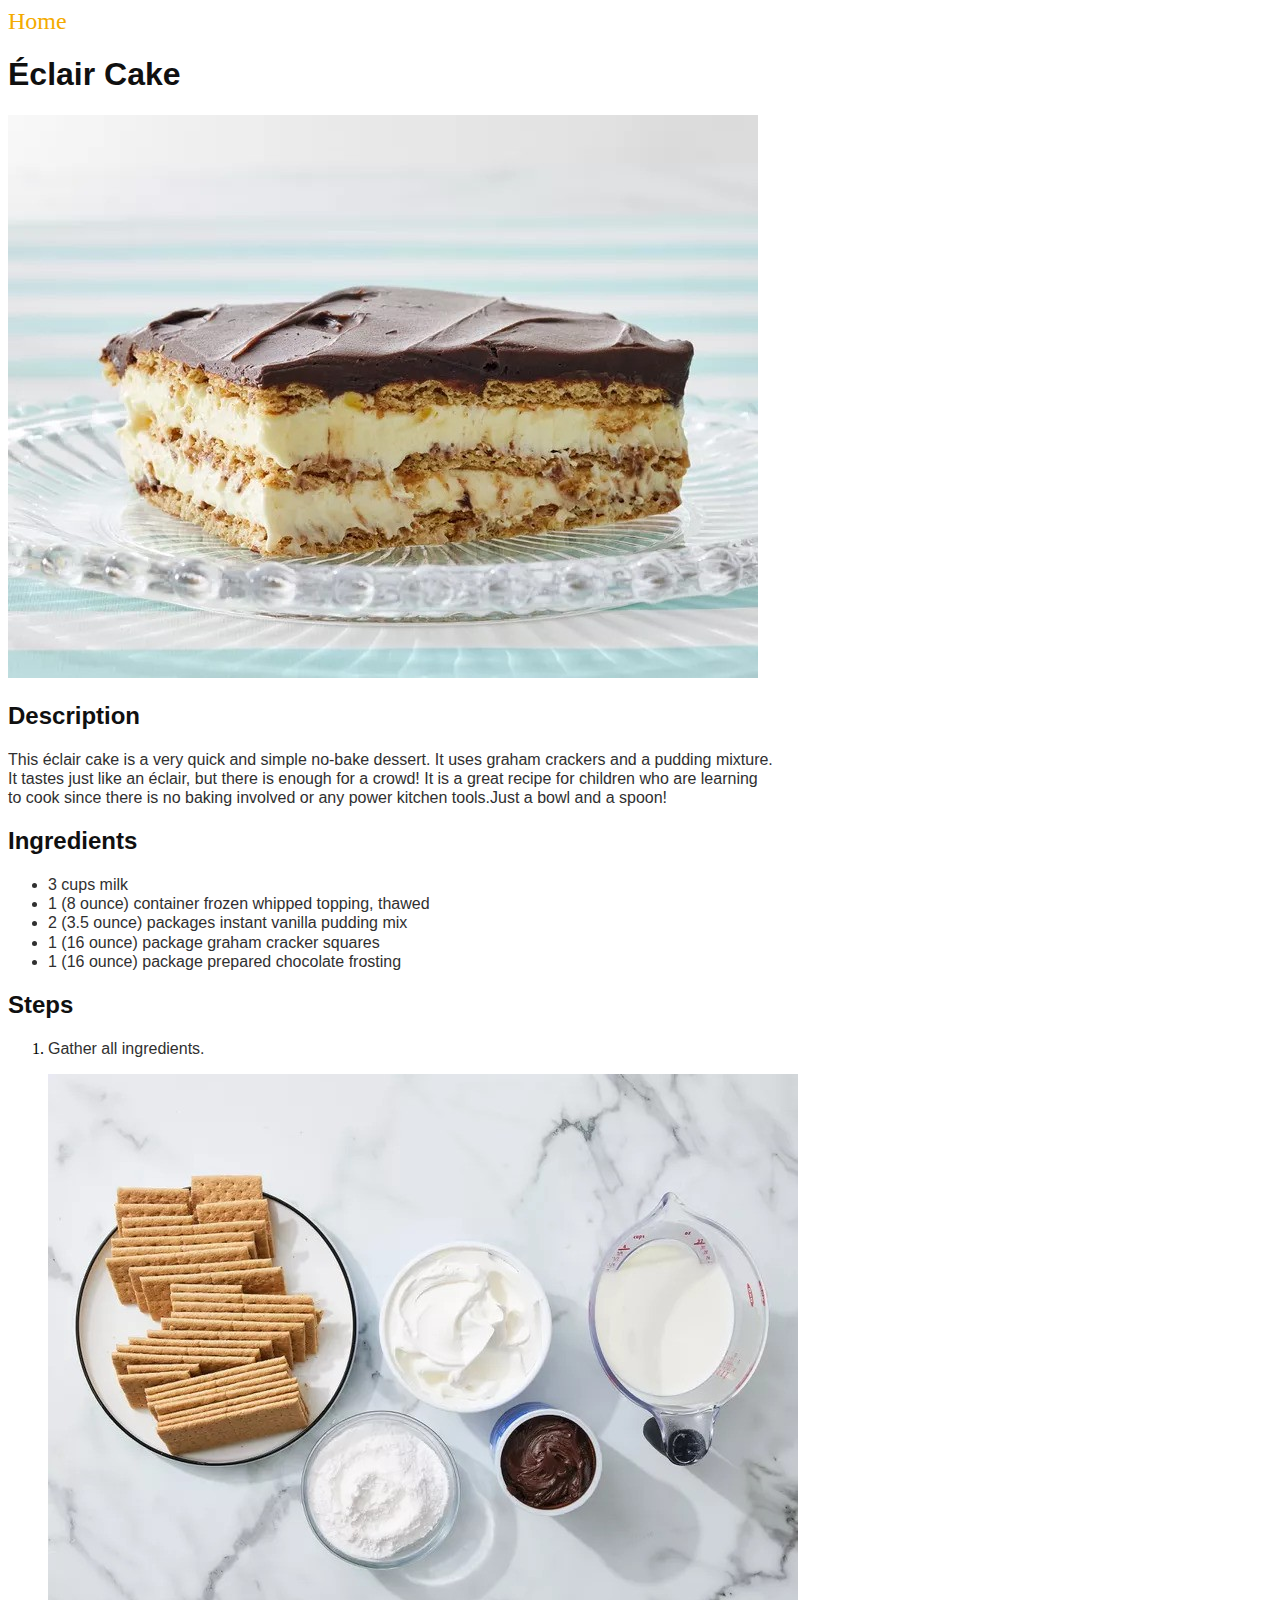
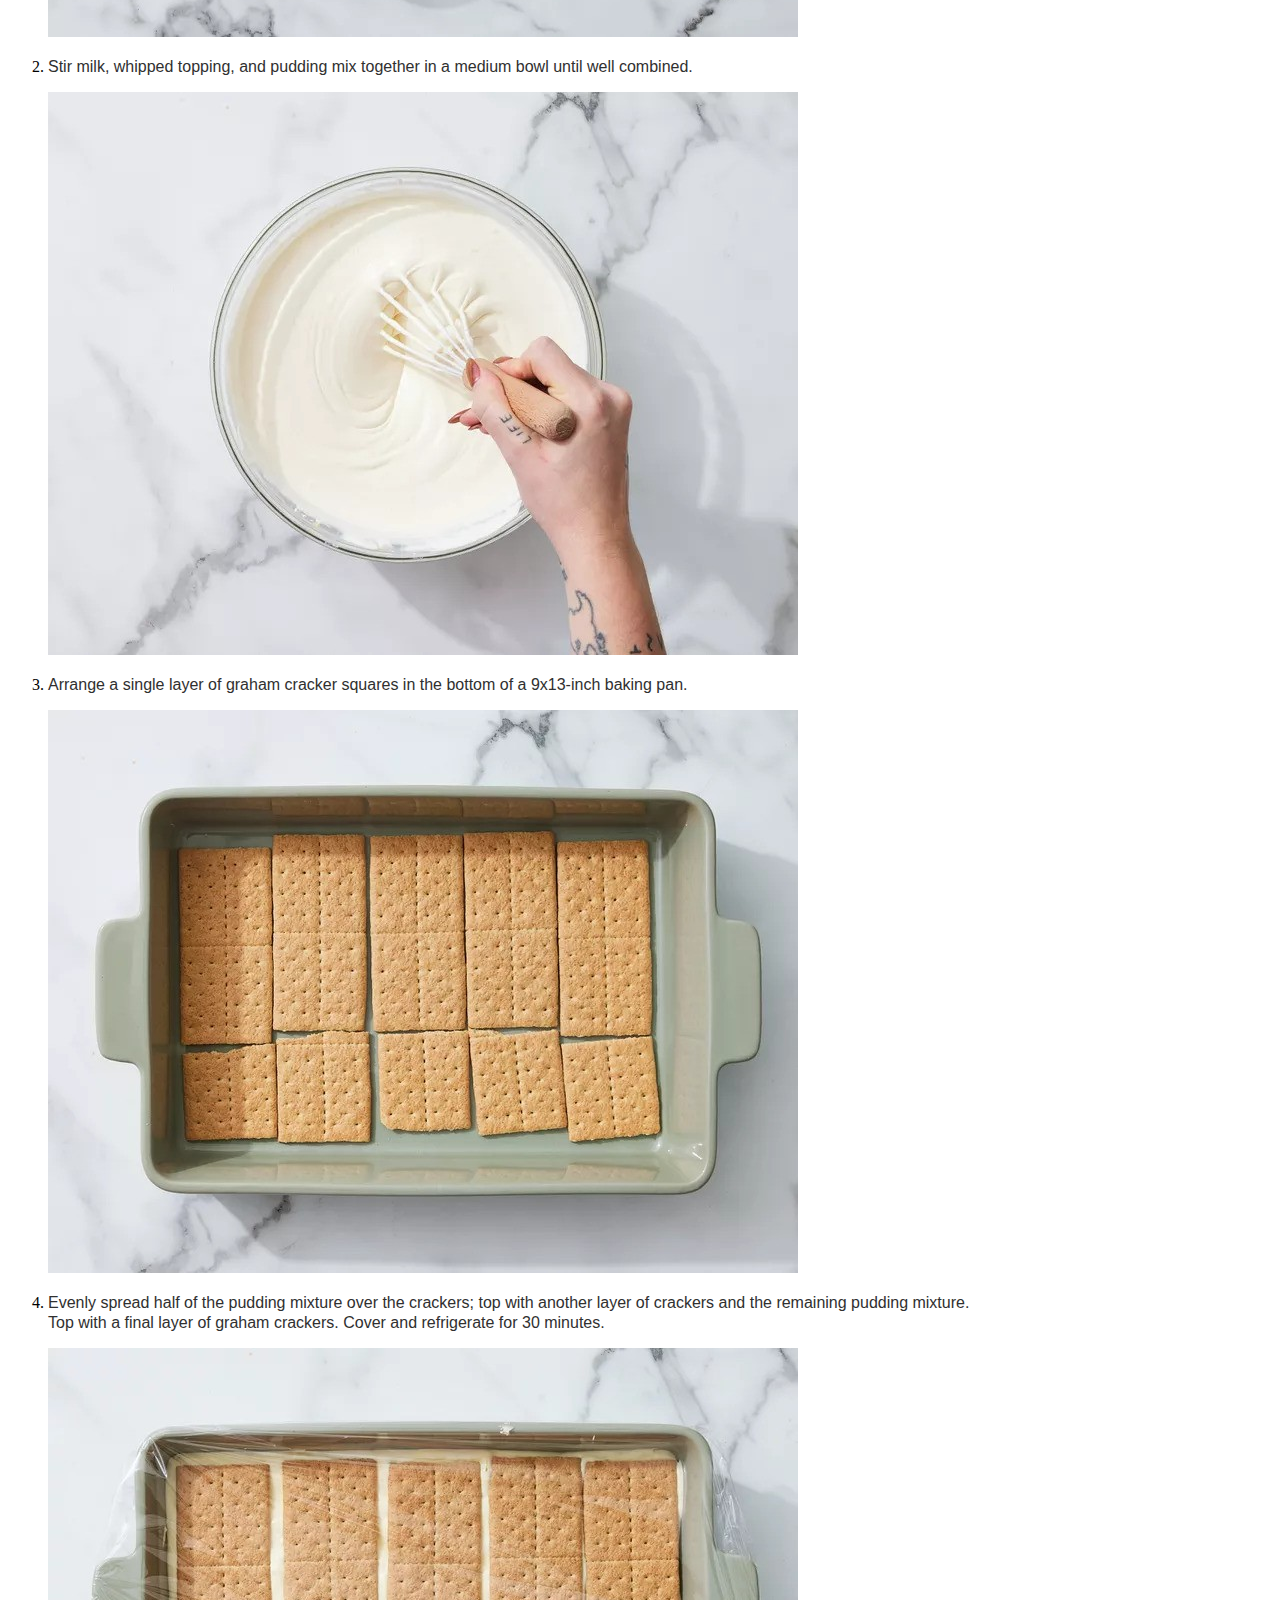
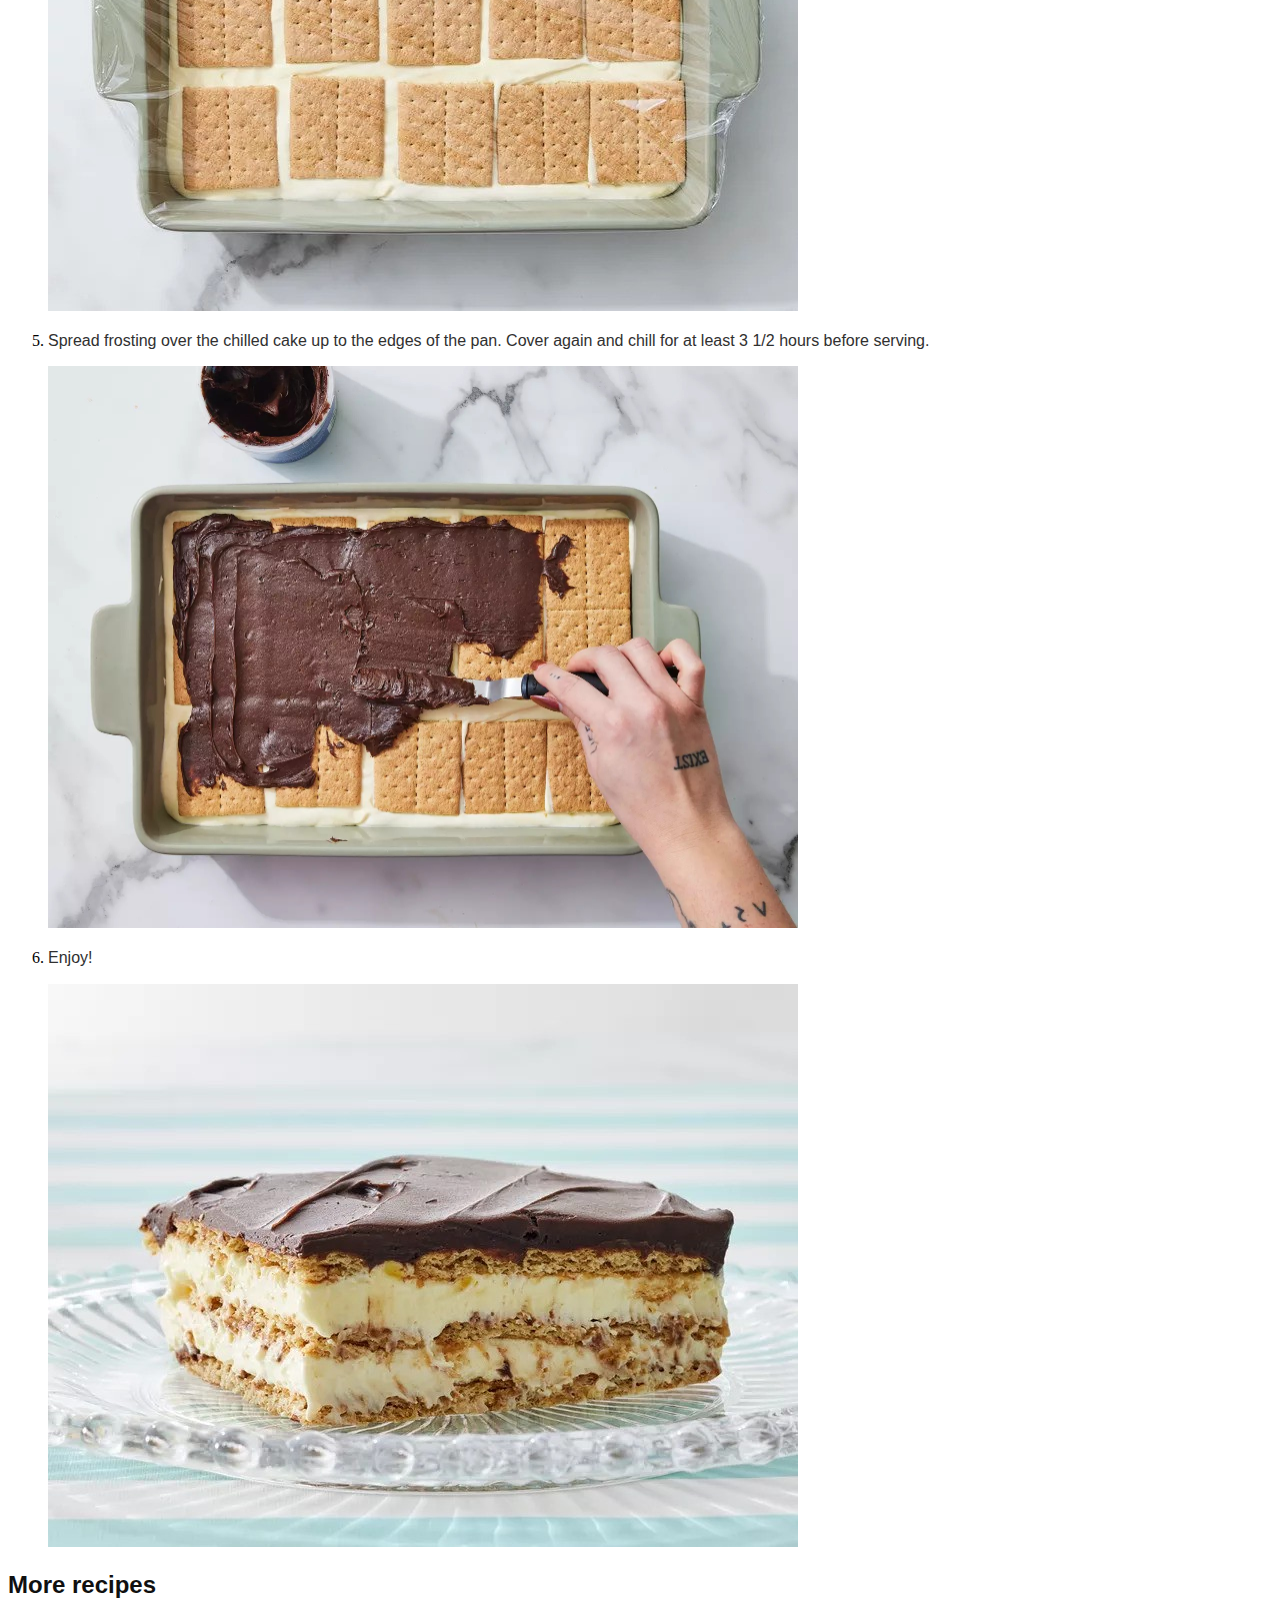
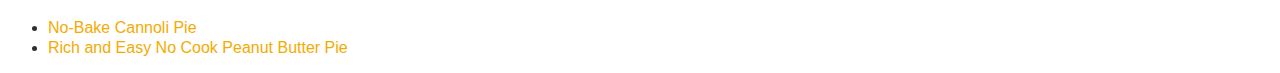
<file: recipes/eclair-cake.html>
<!DOCTYPE html>
<html lang="en">
<head>
    <meta charset="UTF-8">
    <meta name="viewport" content="width=device-width, initial-scale=1.0">
    <title>Éclair Cake</title>
    <link rel="stylesheet" href="../style.css">
</head>
<body>
    <a href="../index.html" class="menu">Home</a>
    <h1>Éclair Cake</h1>
    <img src="../images/eclair-cake-6.jpg" alt="Éclair Cake">

    <h2>Description</h2>
    <p>This éclair cake is a very quick and simple no-bake dessert. It uses graham crackers and a pudding mixture.
    <br>
    It tastes just like an éclair, but there is enough for a crowd! It is a great recipe for children who are learning
    <br>
    to cook since there is no baking involved or any power kitchen tools.Just a bowl and a spoon!</p>

    <h2>Ingredients</h2>

    <ul>
        <li>3 cups milk</li>
        <li>1 (8 ounce) container frozen whipped topping, thawed</li>
        <li>2 (3.5 ounce) packages instant vanilla pudding mix</li>
        <li>1 (16 ounce) package graham cracker squares</li>
        <li>1 (16 ounce) package prepared chocolate frosting</li>
    </ul>

 <h2>Steps</h2>

 <ol>
    <li>
        <p>Gather all ingredients.</p>
        <img src="../images/eclair-cake-1.jpg" alt="step 1">
    </li>
 
    <li>
        <p>Stir milk, whipped topping, and pudding mix together in a medium bowl until well combined.</p>
        <img src="../images/eclair-cake-2.jpg" alt="step 2">
    </li>

    <li>
        <p>Arrange a single layer of graham cracker squares in the bottom of a 9x13-inch baking pan.</p>
        <img src="../images/eclair-cake-3.jpg" alt="step 3">
    </li>

    <li>
        <p>Evenly spread half of the pudding mixture over the crackers; top with another layer of crackers and the remaining pudding mixture.
            <br>
            Top with a final layer of graham crackers. Cover and refrigerate for 30 minutes.</p>
        <img src="../images/eclair-cake-4.jpg" alt="step 4">
    </li>

    <li>
        <p>Spread frosting over the chilled cake up to the edges of the pan. Cover again and chill for at least 3 1/2 hours before serving.</p>
        <img src="../images/eclair-cake-5.jpg" width="750px" alt="step 5">
    </li>

    <li>
        <p>Enjoy!</p>
        <img src="../images/eclair-cake-6.jpg" alt="step 6">
    </li>
 </ol>

 <h2>More recipes</h2>

 <ul>
    <li><a href="./no-bake-cannoli-pie.html" target="_blank" rel="noopener noreferrer">No-Bake Cannoli Pie</a></li>
    <li><a href="./rich-and-easy-no-cook-peanut-butter-pie.html" target="black" rel="noopener noreferrer">Rich and Easy No Cook Peanut Butter Pie</a></li>
 </ul>

</body>
</html>
</file>
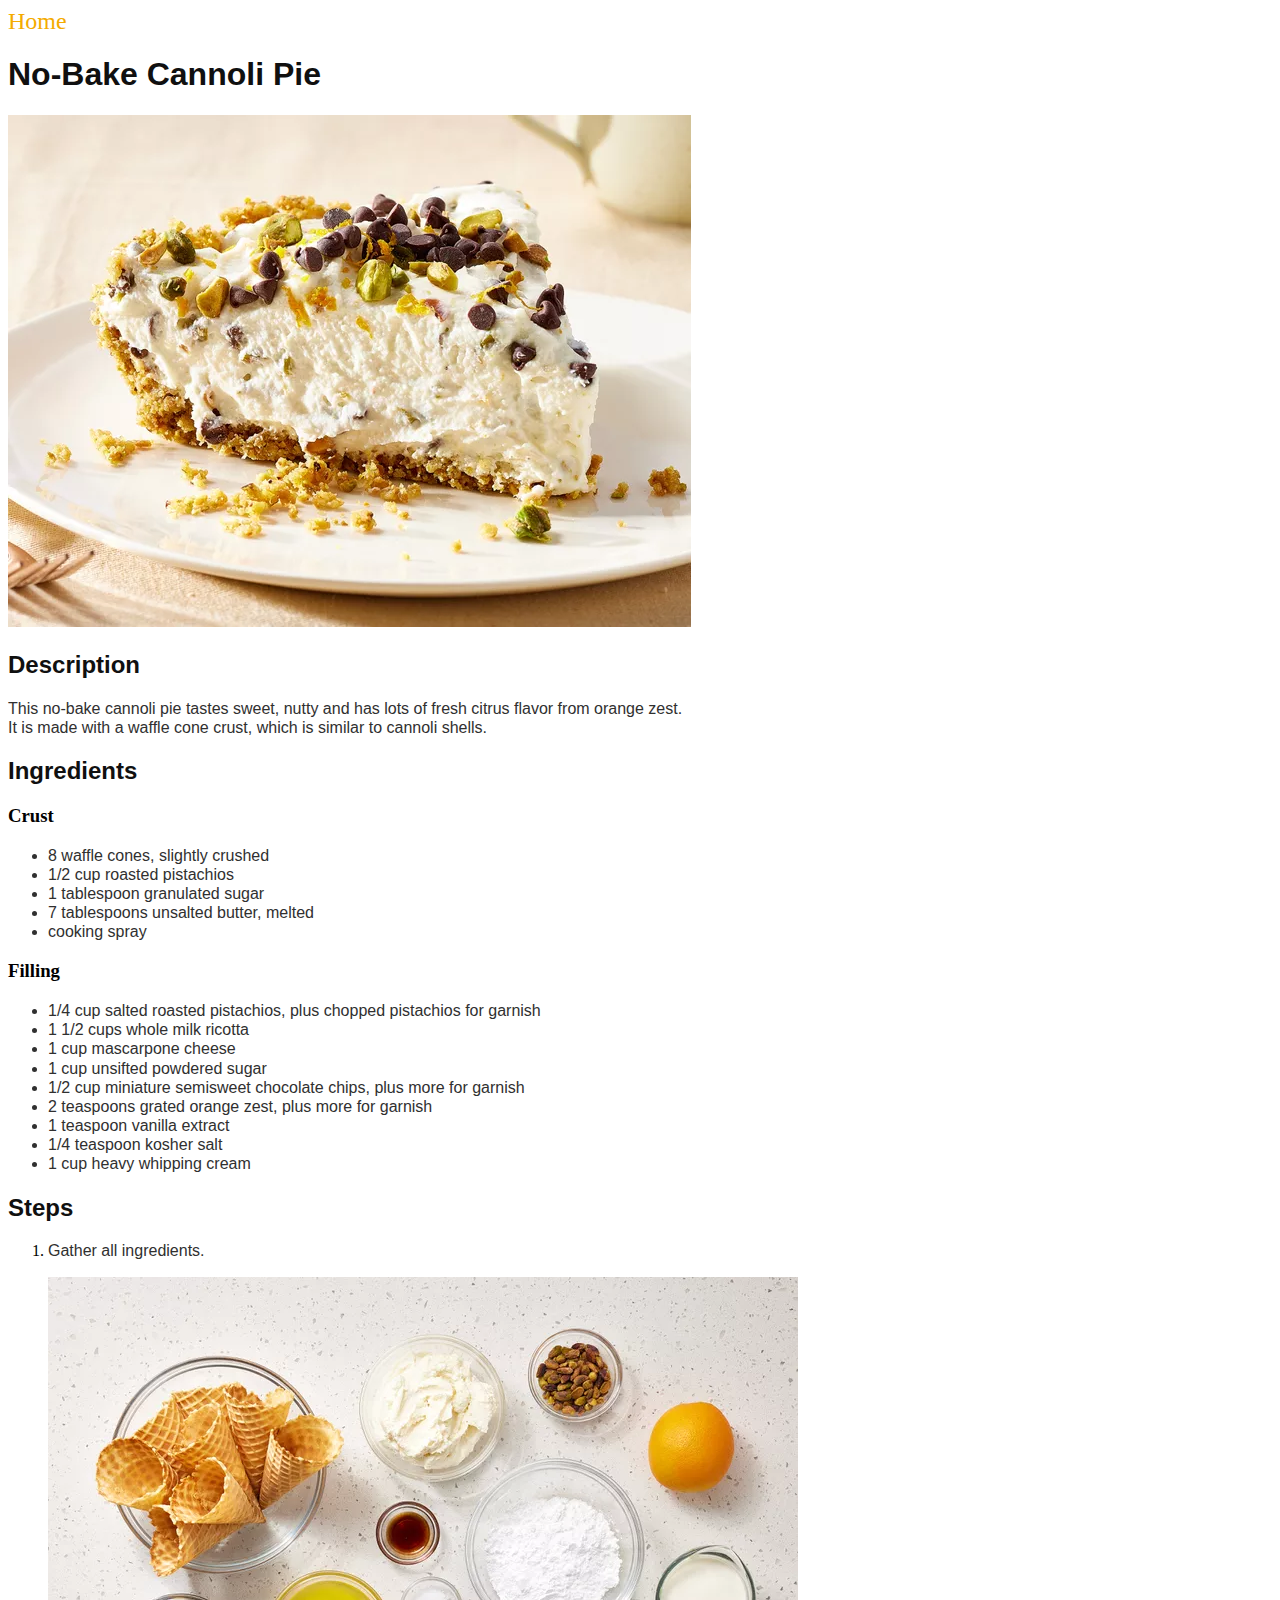
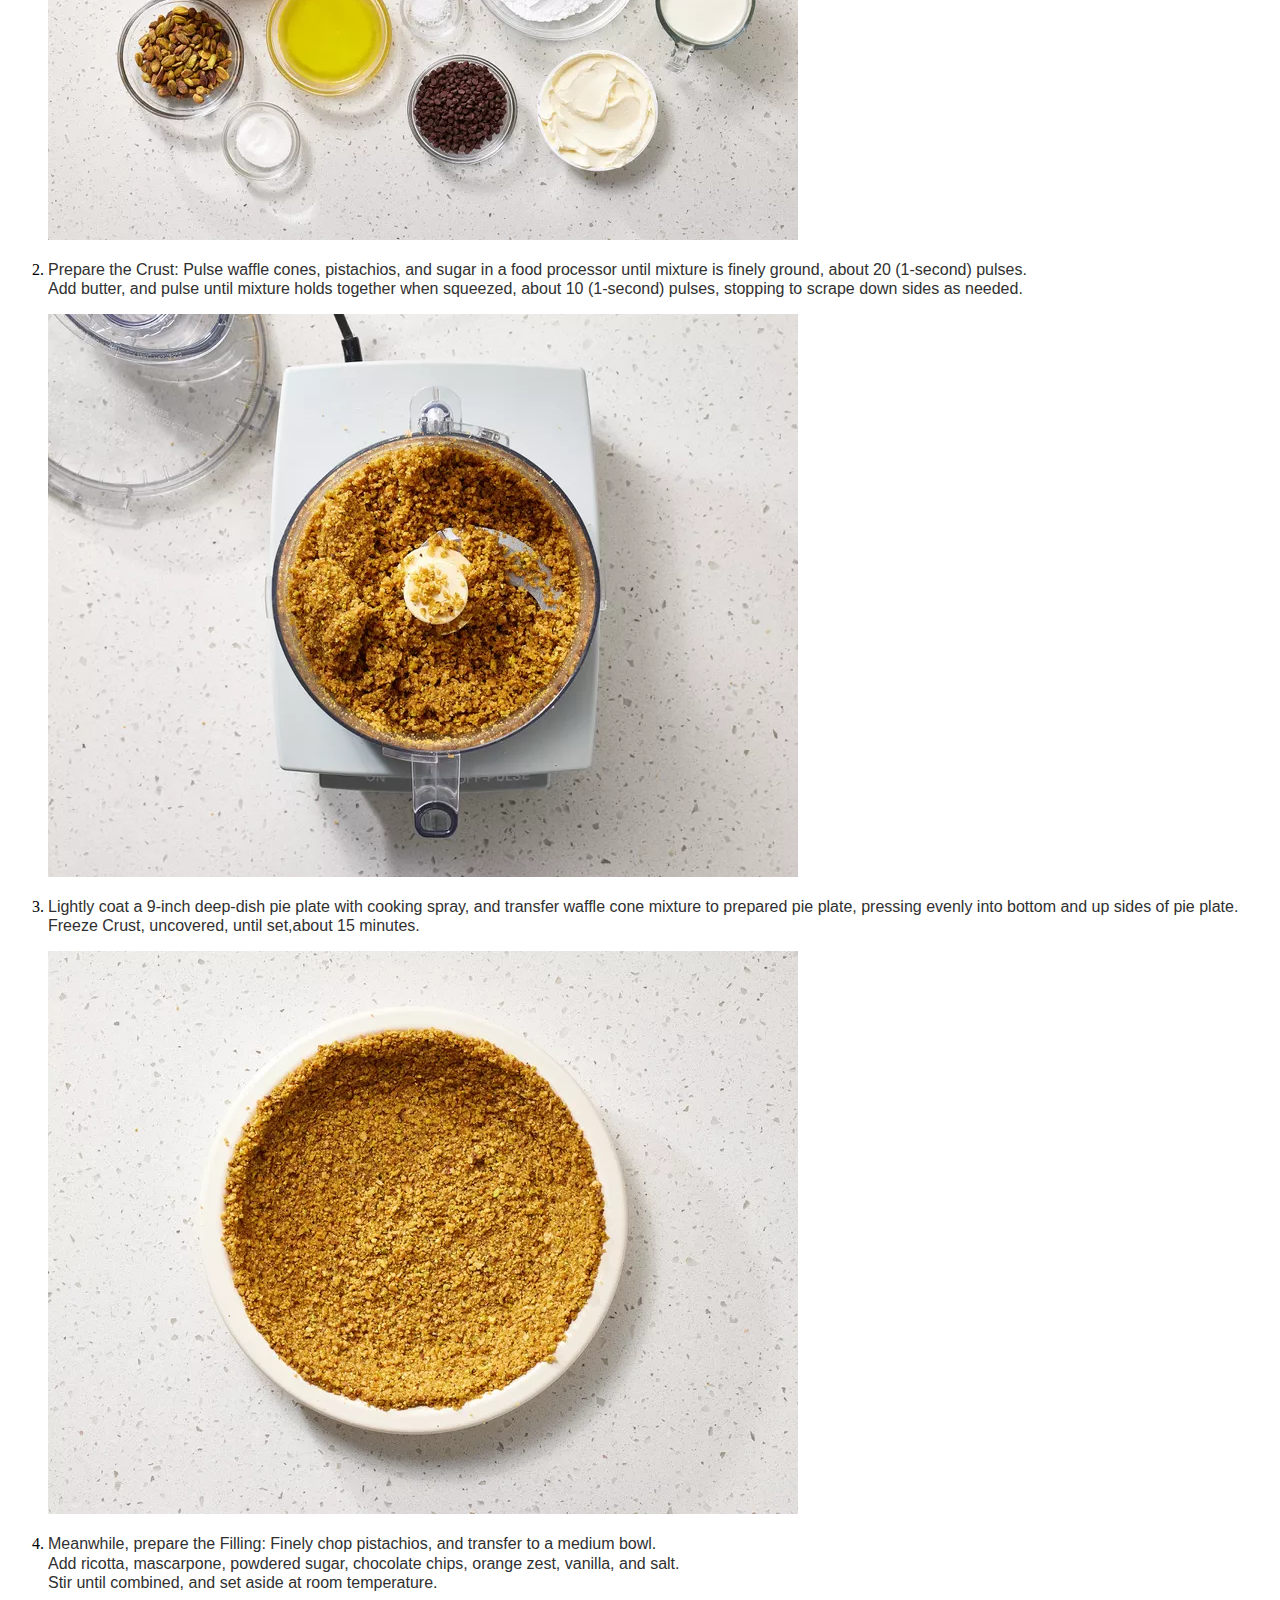
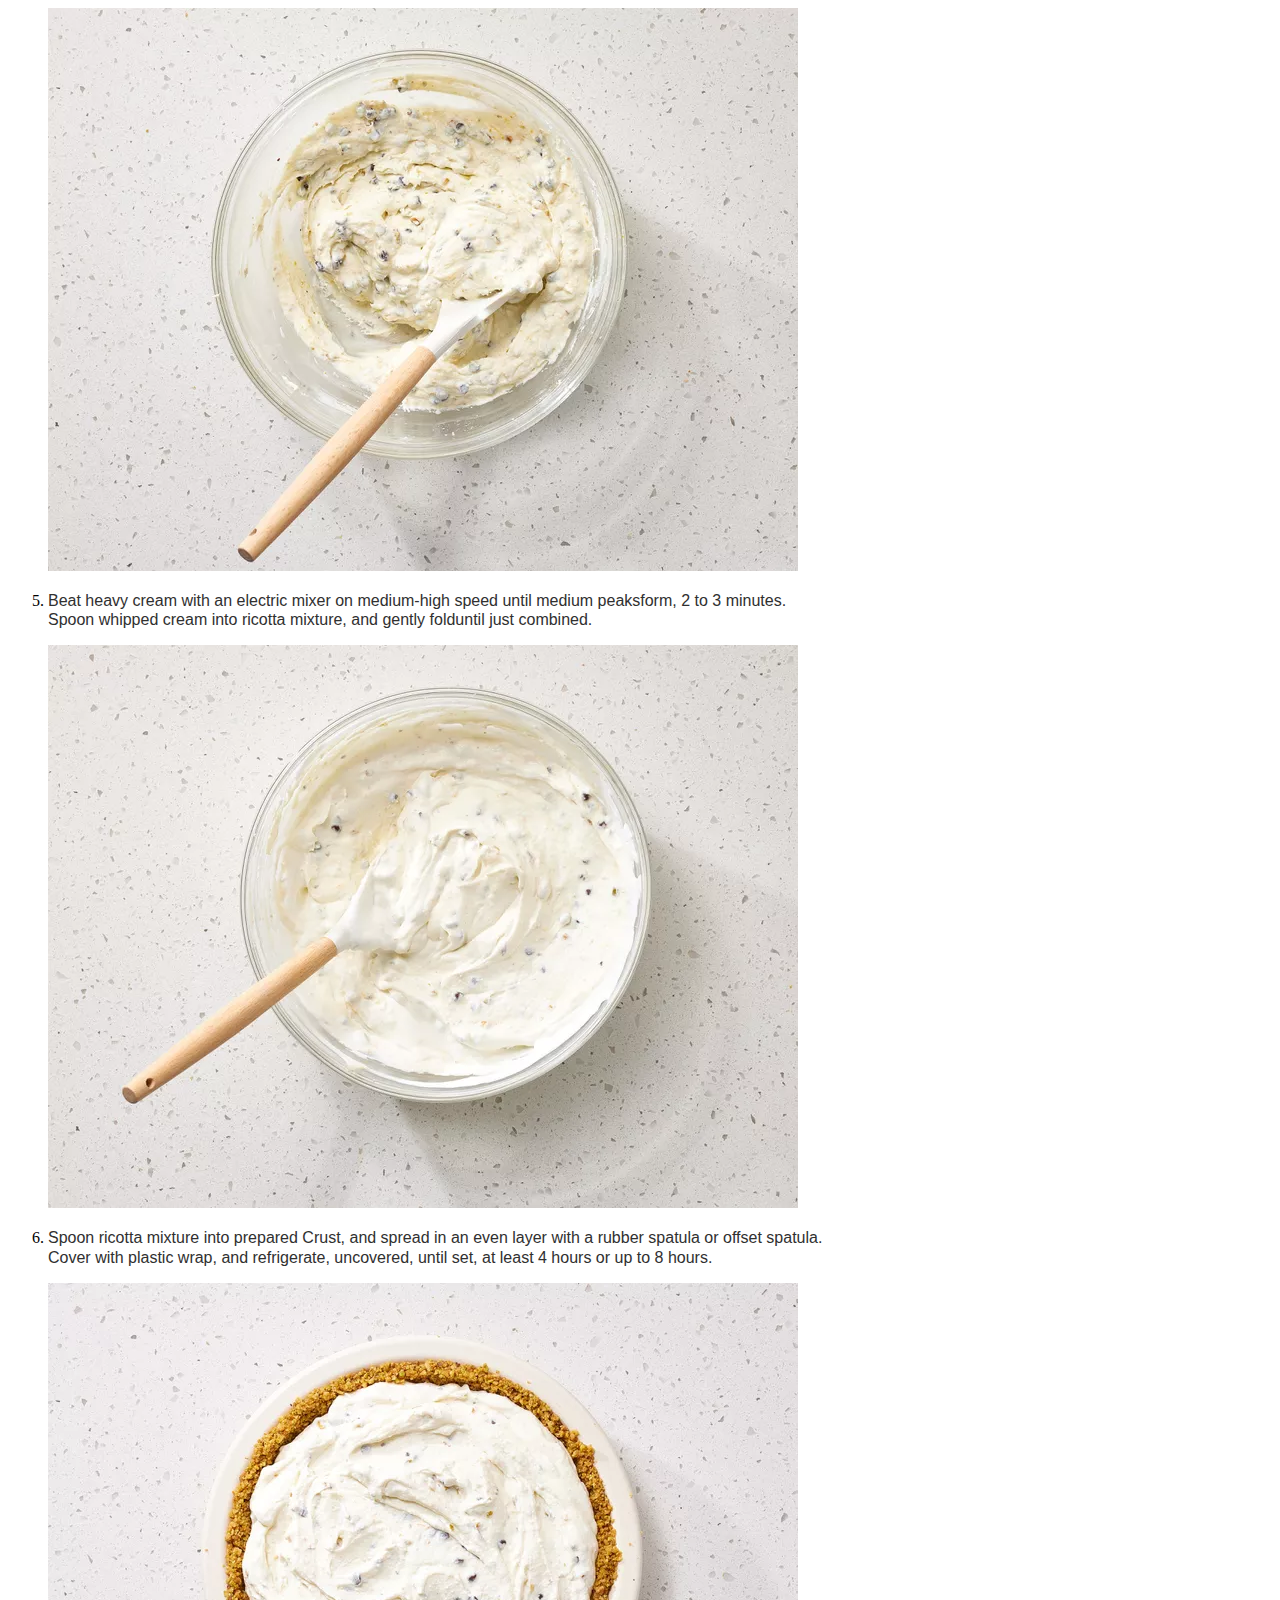
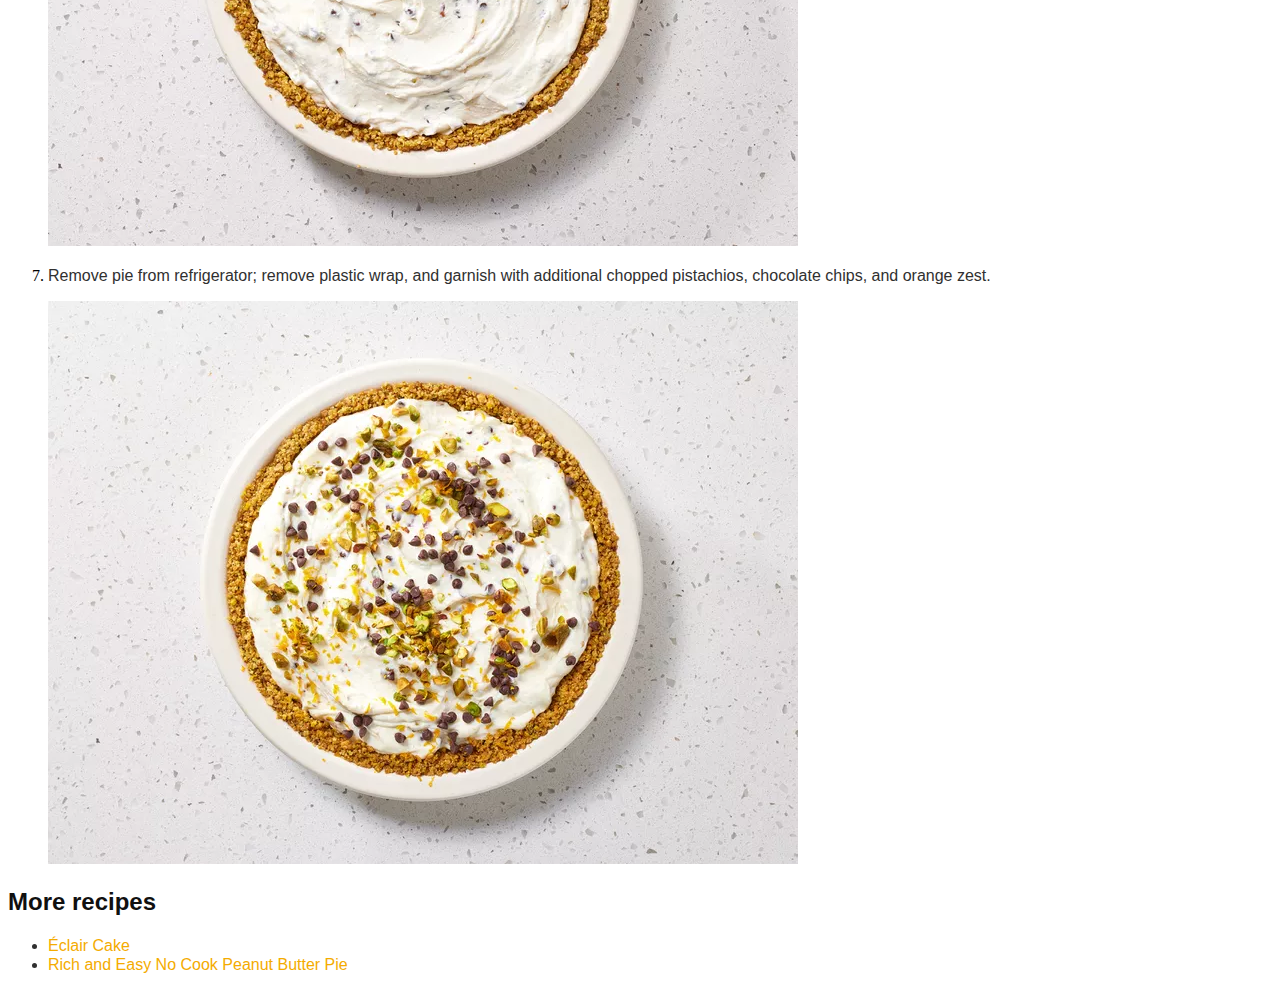
<file: recipes/no-bake-cannoli-pie.html>
<!DOCTYPE html>
<html lang="en">
<head>
    <meta charset="UTF-8">
    <meta name="viewport" content="width=device-width, initial-scale=1.0">
    <title>No-Bake Cannoli Pie</title>
    <link rel="stylesheet" href="../style.css">
</head>
<body>
    <a href="../index.html" class="menu">Home</a>
    <h1>No-Bake Cannoli Pie</h1>
    <img src="../images/no-bake-cannoli-pie-8.jpg" alt="No-Bake Cannoli Pie">

    <h2>Description</h2>
    <p>This no-bake cannoli pie tastes sweet, nutty and has lots of fresh citrus flavor from orange zest. 
        <br>
        It is made with a waffle cone crust, which is similar to cannoli shells.</p>

    <h2>Ingredients</h2>

    <h3>Crust</h3>

    <ul>
        <li>8 waffle cones, slightly crushed</li>
        <li>1/2 cup roasted pistachios</li>
        <li>1 tablespoon granulated sugar</li>
        <li>7 tablespoons unsalted butter, melted</li>
        <li>cooking spray</li>
    </ul>

    <h3>Filling</h3>

    <ul>
        <li>1/4 cup salted roasted pistachios, plus chopped pistachios for garnish</li>
        <li>1 1/2 cups whole milk ricotta</li>
        <li>1 cup mascarpone cheese</li>
        <li>1 cup unsifted powdered sugar</li>
        <li>1/2 cup miniature semisweet chocolate chips, plus more for garnish</li>
        <li>2 teaspoons grated orange zest, plus more for garnish</li>
        <li>1 teaspoon vanilla extract</li>
        <li>1/4 teaspoon kosher salt</li>
        <li>1 cup heavy whipping cream</li>
    </ul>

 <h2>Steps</h2>

 <ol>
    <li>
        <p>Gather all ingredients.</p>
        <img src="../images/no-bake-cannoli-pie-1.jpg" alt="step 1">
    </li>
 
    <li>
        <p>Prepare the Crust: Pulse waffle cones, pistachios, and sugar in a food processor until mixture is finely ground, about 20 (1-second) pulses. 
            <br>
            Add butter, and pulse until mixture holds together when squeezed, about 10 (1-second) pulses, stopping to scrape down sides as needed.</p>
        <img src="../images/no-bake-cannoli-pie-2.jpg" alt="step 2">
    </li>

    <li>
        <p>Lightly coat a 9-inch deep-dish pie plate with cooking spray, and transfer waffle cone mixture to prepared pie plate, pressing evenly into bottom and up sides of pie plate. 
            <br>
            Freeze Crust, uncovered, until set,about 15 minutes.</p>
        <img src="../images/no-bake-cannoli-pie-3.jpg" alt="step 3">
    </li>

    <li>
        <p>Meanwhile, prepare the Filling: Finely chop pistachios, and transfer to a medium bowl. 
            <br>
            Add ricotta, mascarpone, powdered sugar, chocolate chips, orange zest, vanilla, and salt. 
            <br>
            Stir until combined, and set aside at room temperature.</p>
        <img src="../images/no-bake-cannoli-pie-4.jpg" alt="step 4">
    </li>

    <li>
        <p>Beat heavy cream with an electric mixer on medium-high speed until medium peaksform, 2 to 3 minutes.
            <br>
            Spoon whipped cream into ricotta mixture, and gently folduntil just combined.</p>
        <img src="../images/no-bake-cannoli-pie-5.jpg" width="750px" alt="step 5">
    </li>

    <li>
        <p>Spoon ricotta mixture into prepared Crust, and spread in an even layer with a rubber spatula or offset spatula. 
            <br>
            Cover with plastic wrap, and refrigerate, uncovered, until set, at least 4 hours or up to 8 hours.</p>
        <img src="../images/no-bake-cannoli-pie-6.jpg" alt="step 6">
    </li>

    <li>
        <p>Remove pie from refrigerator; remove plastic wrap, and garnish with additional chopped pistachios, chocolate chips, and orange zest.</p>
        <img src="../images/no-bake-cannoli-pie-7.jpg" alt="step 7">
    </li>

 </ol>

 <h2>More recipes</h2>

 <ul>
    <li><a href="./eclair-cake.html" target="_blank" rel="noopener noreferrer">Éclair Cake</a></li>
    <li><a href="./rich-and-easy-no-cook-peanut-butter-pie.html" target="black" rel="noopener noreferrer">Rich and Easy No Cook Peanut Butter Pie</a></li>
 </ul>

</body>
</html>
</file>
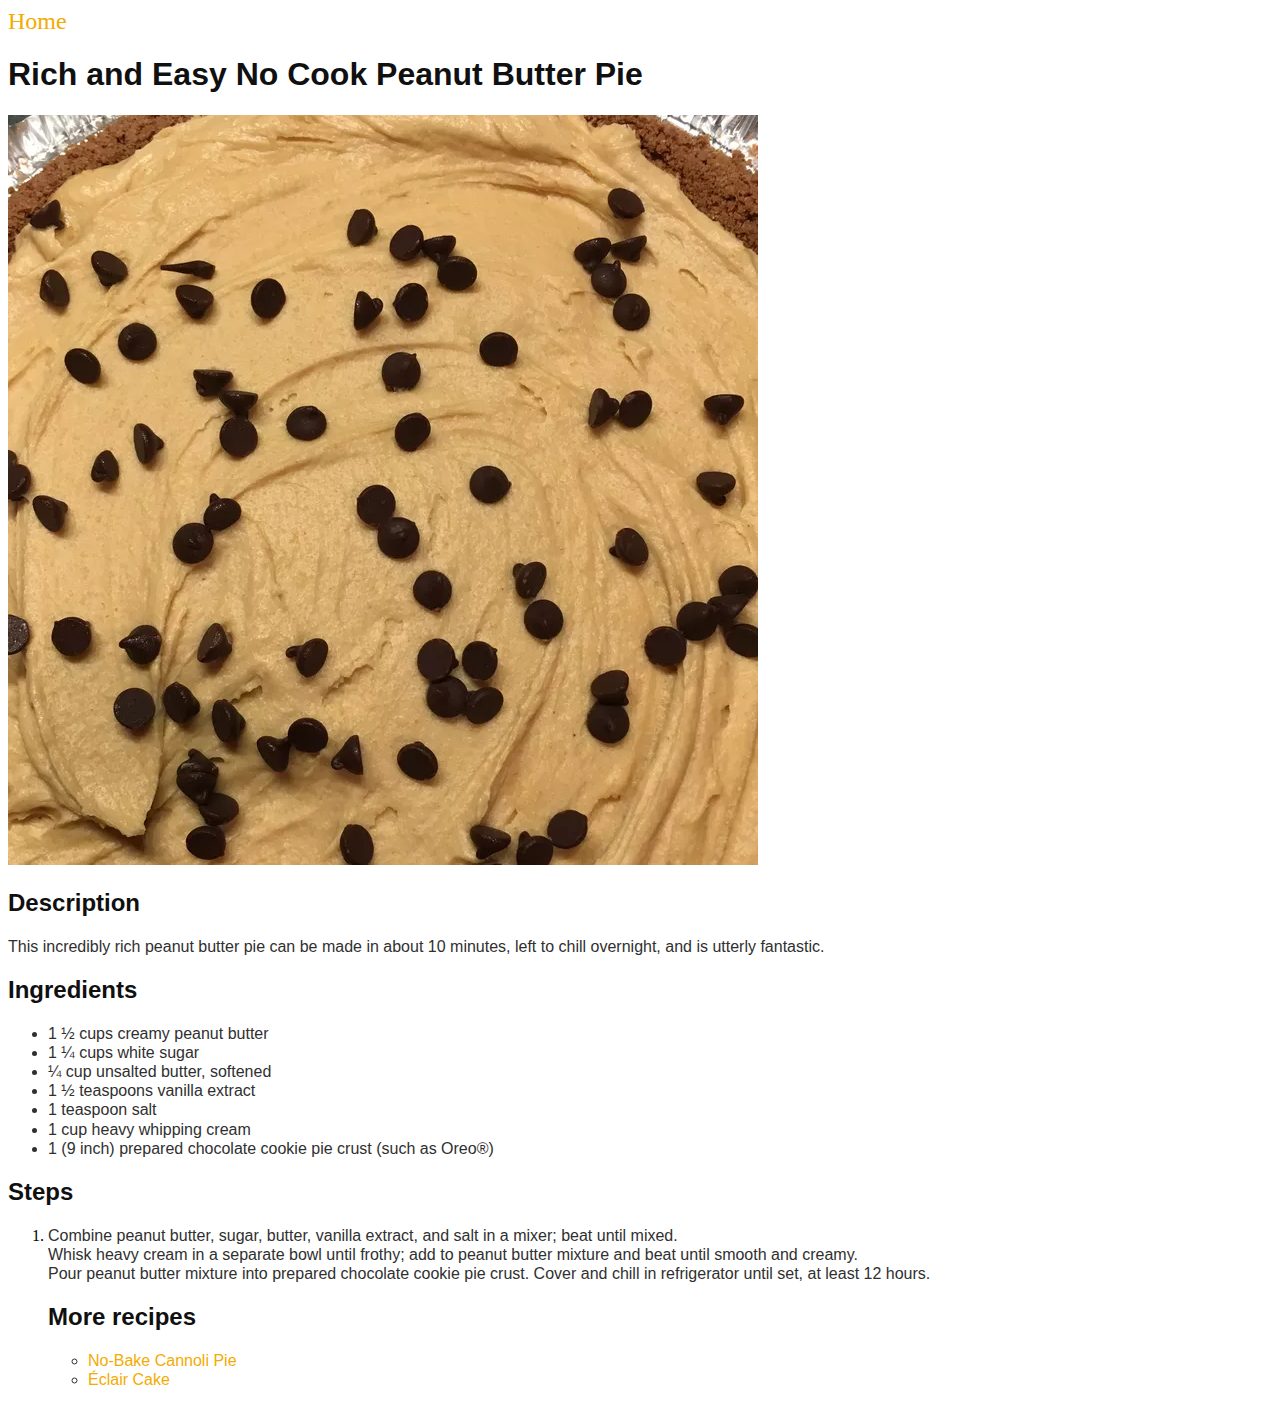
<file: recipes/rich-and-easy-no-cook-peanut-butter-pie.html>
<!DOCTYPE html>
<html lang="en">
<head>
    <meta charset="UTF-8">
    <meta name="viewport" content="width=device-width, initial-scale=1.0">
    <title>Rich and Easy No Cook Peanut Butter Pie</title>
    <link rel="stylesheet" href="../style.css">
</head>
<body>
    <a href="../index.html" class="menu">Home</a>
    <h1>Rich and Easy No Cook Peanut Butter Pie</h1>
    <img src="../images/rich-and-easy-no-cook-peanut-butter-pie.jpg" alt="Rich and Easy No Cook Peanut Butter Pie">

    <h2>Description</h2>
    <p>This incredibly rich peanut butter pie can be made in about 10 minutes, left to chill overnight, and is utterly fantastic.</p>

    <h2>Ingredients</h2>

    <ul>
        <li>1 ½ cups creamy peanut butter</li>
        <li>1 ¼ cups white sugar</li>
        <li>¼ cup unsalted butter, softened</li>
        <li>1 ½ teaspoons vanilla extract</li>
        <li>1 teaspoon salt</li>
        <li>1 cup heavy whipping cream</li>
        <li>1 (9 inch) prepared chocolate cookie pie crust (such as Oreo®)</li>
    </ul>

 <h2>Steps</h2>

 <ol>
    <li>
        <p>Combine peanut butter, sugar, butter, vanilla extract, and salt in a mixer; beat until mixed. 
            <br>
            Whisk heavy cream in a separate bowl until frothy; add to peanut butter mixture and beat until smooth and creamy.
            <br>
            Pour peanut butter mixture into prepared chocolate cookie pie crust. Cover and chill in refrigerator until set, at least 12 hours.</p>
    </li>
 
 <h2>More recipes</h2>

 <ul>
    <li><a href="./no-bake-cannoli-pie.html" target="_blank" rel="noopener noreferrer">No-Bake Cannoli Pie</a></li>
    <li><a href="./eclair-cake.html" target="_blank" rel="noopener noreferrer">Éclair Cake</a></li>
 </ul>

</body>
</html>
</file>
<file: style.css>
p, ul {
    color: #303030;
    line-height: 1.2;
    font-family: Arial, Helvetica, sans-serif;
}

h1, h2 {
    color: #101010;
    font-family: 'Gill Sans', 'Gill Sans MT', Calibri, 'Trebuchet MS', sans-serif;
}

.menu {
    font-size: 24px;
}

a {
    text-decoration: none;
    color: #f4ab00;
}
</file>
